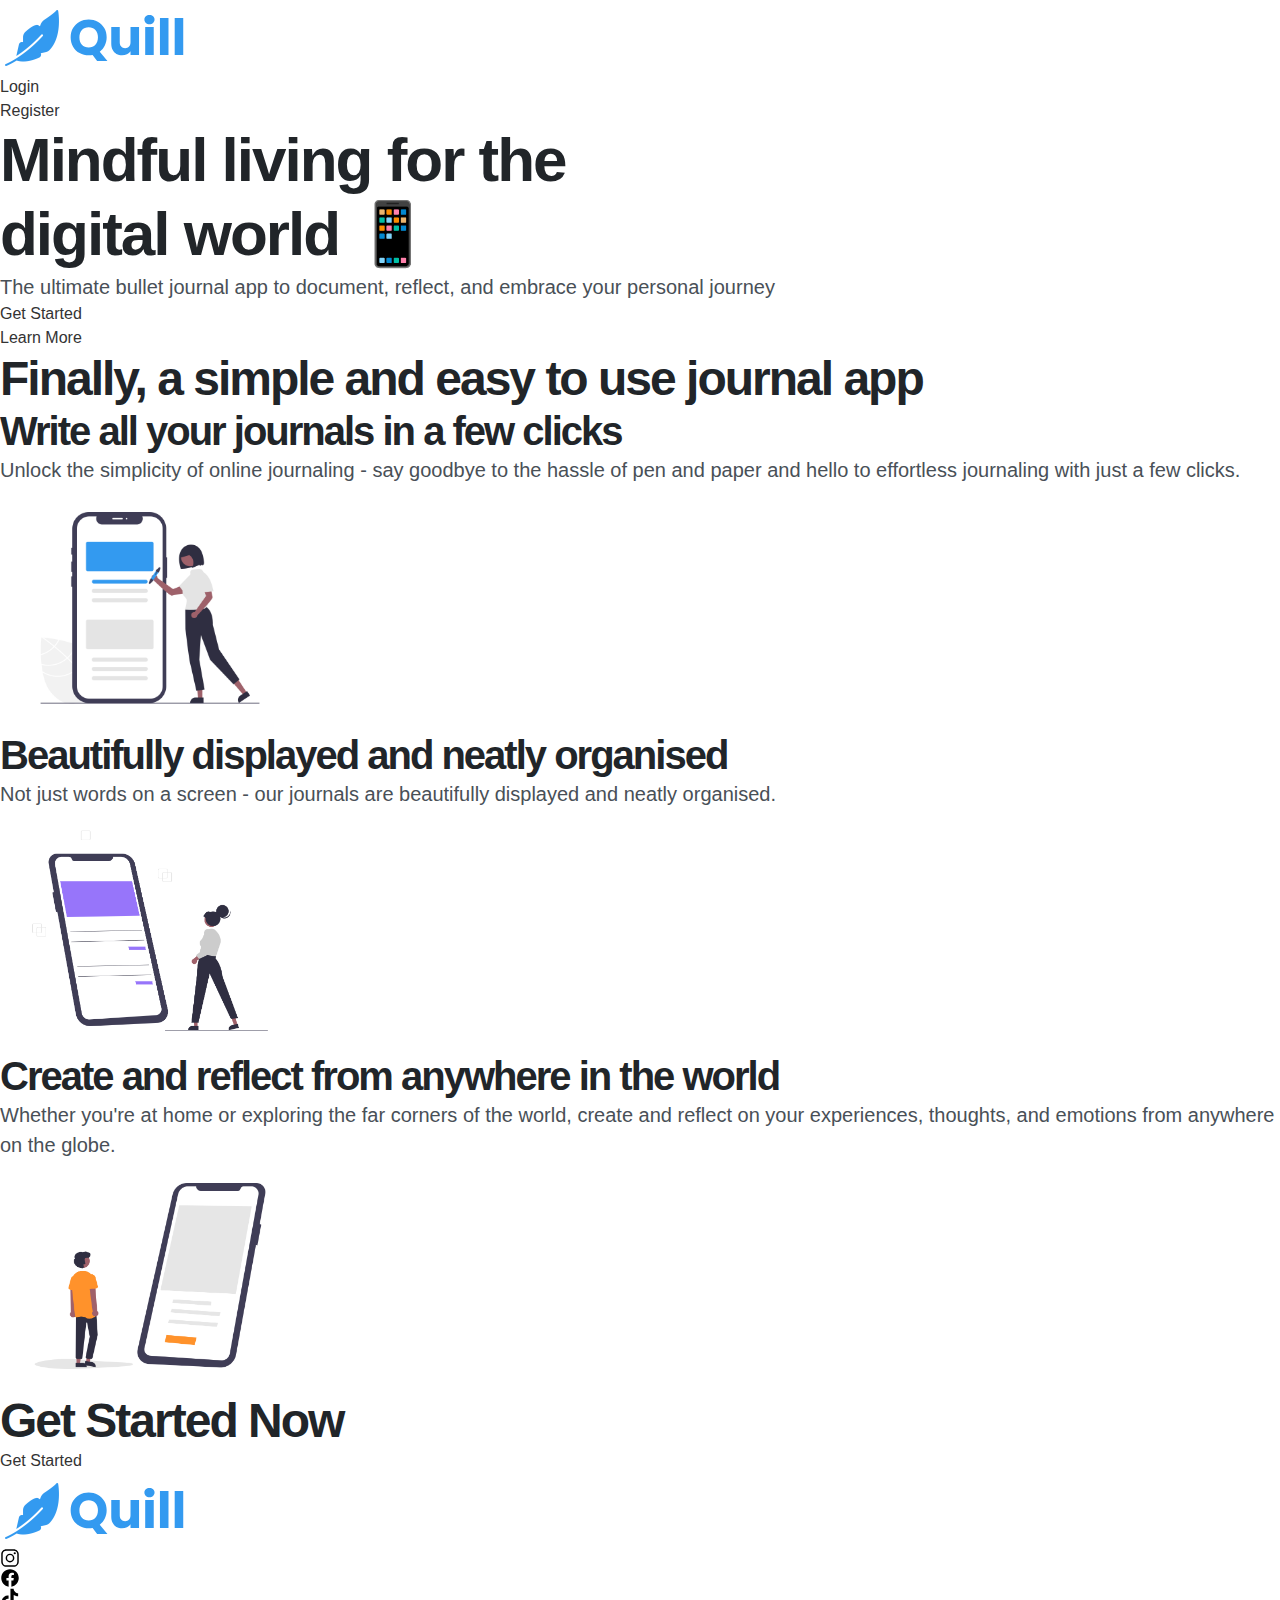
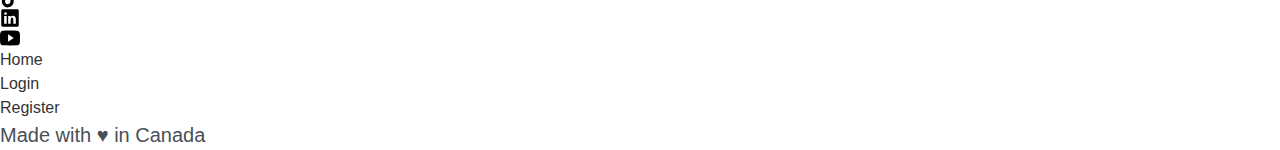
<file: index.html>
<!DOCTYPE html>
<html lang="en">
<head>
    <meta charset="UTF-8">
    <meta name="viewport" content="width=device-width, initial-scale=1.0">
    <link rel="stylesheet" href="style.css">
    <title>Quill</title>
</head>
<body>

    <!-- HEADER -->
    <header>
        <!-- NAVIGATION -->
        <nav>
            <a href="index.html"><img src="images/quill.svg" alt="quill logo"></a>
        
            <ul>
                <li><a href="login.html">Login</a></li>
                <li><a href="register.html">Register</a></li>
            </ul>
        </nav>
    
        <!-- HERO SECTION -->
        <section>
            <h1><span>Mindful living</span> for the <br> digital world 📱 </h1>
            <p>The ultimate bullet journal app to document, reflect, and embrace your personal journey</p>
    
            <ul>
                <li><a href="register.html">Get Started</a></li>
                <li><a href="#features">Learn More</a></li>
            </ul>
        </section>
    </header>

    <!-- MAIN -->
    <main>
        <!-- FEATURES SECTION -->
        <section>
            <h2 id="features">Finally, a <span>simple and easy</span> to use journal app</h2>
            <div>
                <h3>Write all your journals in a few clicks </h3>
                <p>Unlock the simplicity of online journaling - say goodbye to the hassle of pen and paper and hello to effortless journaling with just a few clicks.</p>
                <img src="images/features-1.png" alt="simple online journaling" width="300">
            </div>
        
            <div>
                <h3>Beautifully displayed and neatly organised</h3>
                <p>Not just words on a screen - our journals are beautifully displayed and neatly organised.</p>
                <img src="images/features-2.png" alt="beautifully displayed journals" width="300">
            </div>
        
            <div>
                <h3>Create and reflect from anywhere in the world</h3>
                <p>Whether you're at home or exploring the far corners of the world, create and reflect on your experiences, thoughts, and emotions from anywhere on the globe. </p>
                <img src="images/features-3.png" alt="create journals anywhere" width="300">
            </div>
        </section>
    </main>

    <!-- CTA SECTION -->
    <section>
        <h2>Get Started Now</h2>
        <a href="register.html">Get Started</a>
    </section>

    <!-- FOOTER -->
    <footer>
        <!-- QUILL LOGO -->
        <a href="index.html"><img src="images/quill.svg" alt="quill logo"></a>
        <!-- SOCIAL MEDIA ICONS -->
        <ul>
            <li><a href="https://www.instagram.com" target="_blank"><img src="images/instagram.svg" alt="instagram logo" width="20"></a></li>
            <li><a href="https://www.facebook.com" target="_blank"><img src="images/facebook.svg" alt="facebook logo" width="20"></a></li>
            <li><a href="https://www.tiktok.com" target="_blank"><img src="images/tiktok.svg" alt="tiktok logo" width="20"></a></li>
            <li><a href="https://www.linkedin.com" target="_blank"><img src="images/linkedin.svg" alt="linkedin logo" width="20"></a></li>
            <li><a href="https://www.youtube.com" target="_blank"><img src="images/youtube.svg" alt="youtube logo" width="20"></a></li>
        </ul>
        <!-- MINI FOOTER NAVIGATION -->
        <ul>
            <li><a href="index.html">Home</a></li>
            <li><a href="login.html">Login</a></li>
            <li><a href="register.html">Register</a></li>
        </ul>
        <p>Made with ♥︎ in Canada</p>
    </footer>
</body>
</html>
</file>
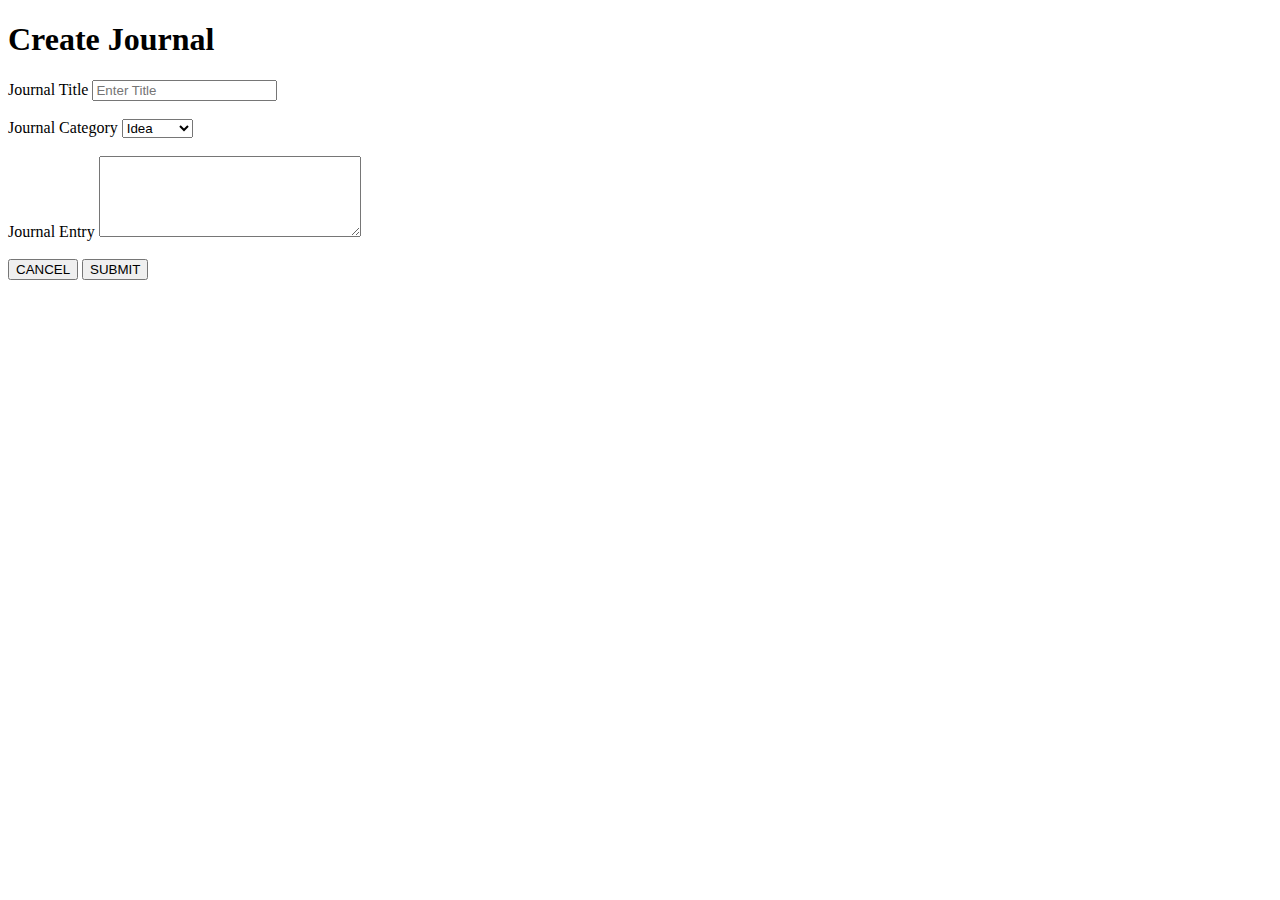
<file: create-journal.html>
<!DOCTYPE html>
<html lang="en">
<head>
    <meta charset="UTF-8">
    <meta name="viewport" content="width=device-width, initial-scale=1.0">
    <title>Quill | Create Journal</title>
</head>
<body>
    
    <h1>Create Journal</h1>

    <form action="/api/v1/journals" method="post">
        <label for="main-title">Journal Title</label>
        <input 
            id="main-title" 
            type="text" 
            name="title" 
            placeholder="Enter Title"
            minlength="3"
            required
        />

        <br><br>

        <label for="journal-category">Journal Category</label>
        <select id="journal-category" name="category" required>
            <option value="idea">Idea</option>
            <option value="note">Note</option>
            <option value="goal">Goal</option>
            <option value="habit">Habit</option>
            <option value="memory">Memory</option>
            <option value="mood">Mood</option>
            <option value="event">Event</option>
            <option value="task">Task</option>
        </select>

        <br><br>
        
        <label for="journal-entry">Journal Entry</label>
        <textarea 
            id="journal-entry" 
            name="entry" 
            cols="30" 
            rows="5" 
            placeholder="Start typing here..."
            minlength="10"
            required
        >
        </textarea>

        <br><br>

        <button type="reset">CANCEL</button>
        <button type="submit">SUBMIT</button>
    </form>

</body>
</html>
</file>
<file: style.css>
/** -------------------- RESET -------------------- **/

*, *::before, *::after {
    box-sizing: border-box;
}
    
* {
    margin: 0;
    padding: 0;
}
    
body {
    line-height: 1.5;
    -webkit-font-smoothing: antialiased;
}
    
img, picture, video, canvas, svg {
    display: block;
    max-width: 100%;
}

a {
    text-decoration: none;
    color: #333;
}
    
ul, li[role='list'] {
    list-style: none;
}
    
input, button, textarea, select {
    font: inherit;
}
    
p, h1, h2, h3, h4, h5, h6 {
    overflow-wrap: break-word;
}
    
p {
    text-wrap: pretty;
}

h1, h2, h3, h4, h5, h6 {
    text-wrap: balance;
}
    
#root, #__next {
    isolation: isolate;
}

/** -------------------- VARIABLES --------------------  **/

:root {
    /* PRIMARY COLORS */
    --arctic: #d0ebff;
    --sky-blue: #339af0;
    --deep-sea: #1c7ed6;

  /* SECONDARY COLORS */
    --moonlight-iris: #e5dbff;
    --lavendar: #9775fa;
    --velvet-night: #7048e8;

    /* TERTIARY COLORS */
    --dawn: #ffe8cc;
    --pumpkin: #ff922b;
    --lava: #f76707;

    /* GREY SHADES */
    --pebble: #f1f3f5;
    --slate: #495057;
    --graphite: #212529;
    --black: #000;
    --white: #fff;
}

/** -------------------- GLOBAL STYLES -------------------- **/

body {
    font-family: 'Poppins', sans-serif;
    font-weight: 400;
    line-height: 1.5;
    color: var(--slate);
}

h1, h2, h3, h4, h5 {
    font-weight: 700;
    line-height: 1.2;
    letter-spacing: -2px;
    color: var(--graphite);
}

h1 {
    font-size: 62px;
}

h2 {
    font-size: 48px;
}

h3 {
    font-size: 40px;

}
h4 {
    font-size: 32px;
}

h5 {
    font-size: 24px;
}

p {
    font-size: 20px;
}

a {
    font-size: 16px;
}

/** -------------------- COMPONENTS -------------------- **/

.small-text {
    font-size: 12px;
}

.btn {
    font-weight: 400;
    font-size: 16px;
    padding: 15px 30px;
    border-radius: 8px;
}

.btn-primary:link, 
.btn-primary:visited {
    background-color: var(--sky-blue);
    color: var(--white);
    border: 2px solid var(--sky-blue);
}

.btn-primary:hover,
.btn-primary:active {
    background-color: var(--deep-sea);
    color: var(--white);
    border: 2px solid var(--deep-sea);
}

.btn-primary-outline:link,
.btn-primary-outline:visited {
    color: var(--sky-blue);
    background-color: var(--white);
    border: 2px solid var(--sky-blue);
}

.btn-primary-outline:hover,
.btn-primary-outline:active {
    color: var(--deep-sea);
    background-color: var(--white);
    border: 2px solid var(--deep-sea);
}

.btn-secondary:link,
.btn-secondary:visited {
    background-color: var(--lavendar);
    color: var(--white);
    border: 2px solid var(--lavendar);
}

.btn-secondary:hover,
.btn-secondary:active {
    background-color: var(--velvet-night);
    color: var(--white);
    border: 2px solid var(--velvet-night);

}

.btn-secondary-outline:link,
.btn-secondary-outline:visited {
    color: var(--lavendar);
    background-color: var(--white);
    border: 2px solid var(--lavendar);
}

.btn-secondary-outline:hover,
.btn-secondary-outline:active {
    color: var(--velvet-night);
    background-color: var(--white);
    border: 2px solid var(--velvet-night);
}

.highlight {
    color: var(--white);
    padding: 5px 10px;
    border-radius: 4px;
}

.highlight-primary {
    background-color: var(--sky-blue);
}

.highlight-secondary {
    background-color: var(--lavendar);
}

.highlight-tertiary {
    background-color: var(--pumpkin);
}

.logo-sm {
    width: 80px;
}

.logo-md {
    width: 100px;
}


/** -------------------- SECTIONS -------------------- **/

/** ----- NAVBAR ----- **/
.navbar {
    margin-bottom: 200px;
}

/** ----- HERO SECTION ----- **/

.hero-section {
    text-align: center;
    margin-bottom: 300px;
}

.hero-heading {
    margin-bottom: 10px;
}

.hero-paragraph {
    margin-bottom: 50px;
}

/** ----- FEATURES SECTION ----- **/

.features-section {
    margin-bottom: 300px;
}

.features-main-heading {
    text-align: center;
    margin-bottom: 80px;
}

.features-img {
    width: 400px;
}

/** ----- CTA SECTION ----- **/

.cta-section {
    text-align: center;
    margin-bottom: 300px;
}

.cta-card {
    text-align: center;
    background-color: var(--sky-blue);
    width: 1000px;
    padding: 100px 200px;
    border-radius: 20px;
}

/** ----- FOOTER ----- **/
.footer {
    text-align: center;
}

.social-icons {
    width: 20px;
}

/** -------------------- MEDIA QUERIES -------------------- **/

@media(max-width: 1200px) {

}

@media(max-width: 990px) {
    
}

@media(max-width: 770px) {

}

@media(max-width: 575px) {

}
</file>
